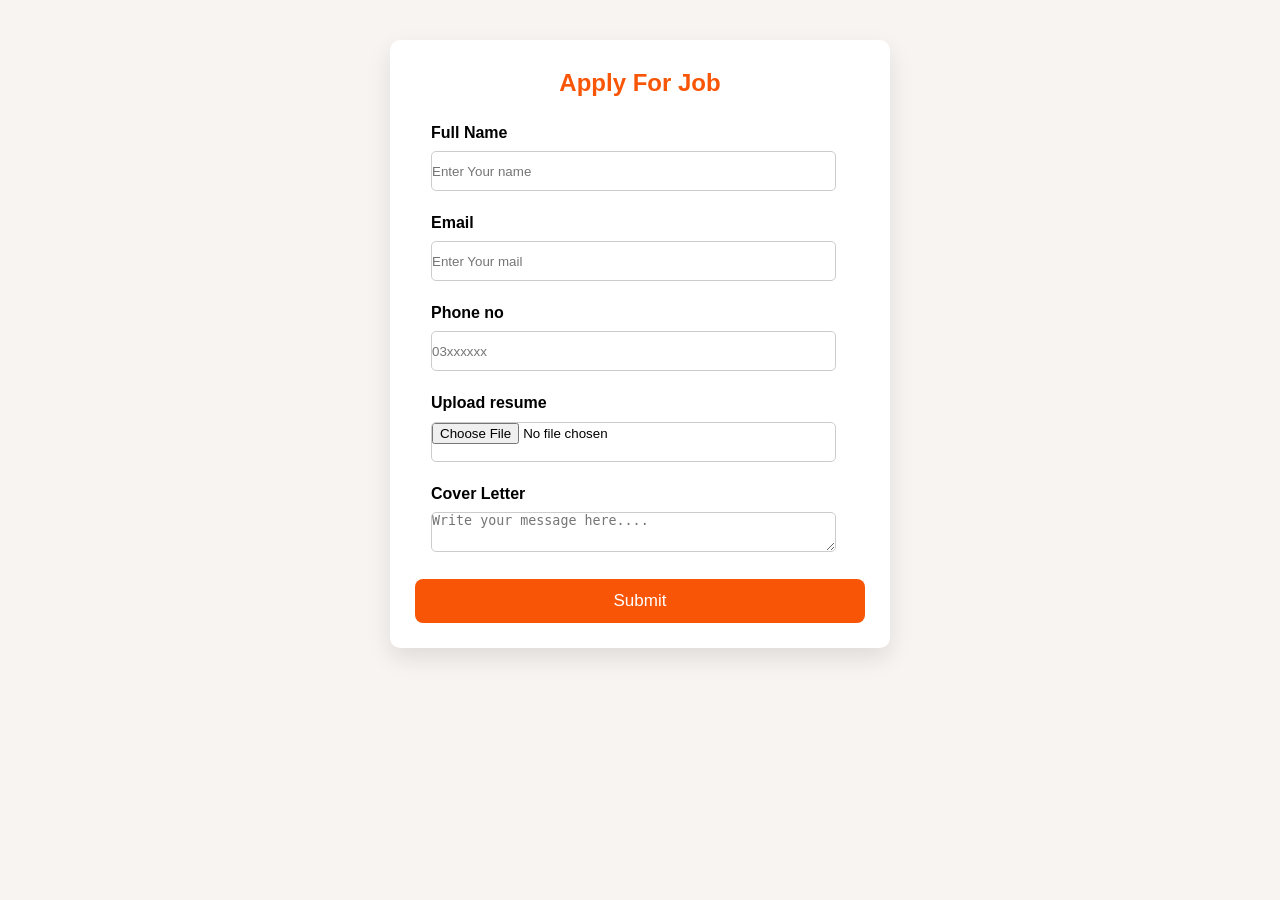
<file: apply.html>
<!DOCTYPE html>
<html lang="en">
<head>
    <meta charset="UTF-8">
    <meta name="viewport" content="width=device-width, initial-scale=1.0">
    <title>Document</title>
    <link rel="stylesheet" href="style.css">
</head>
<body>
    
 <div class="continer">
    <div class="applyjob">
        <h2>Apply For Job</h2>
        <form action="">
            <div class="formfeilds">
                <label for="name">Full Name</label>
                <input type="text" placeholder="Enter Your name">
            </div>
            <div class="formfeilds">
                <label for="name">Email</label>
                <input type="email" placeholder="Enter Your mail">
            </div>
            <div class="formfeilds">
                <label for="phone">Phone no</label>
                <input type="tel" placeholder="03xxxxxx">
            </div>
            <div class="formfeilds">
                <label for="resume">Upload resume</label>
                <input type="file">
            </div>
            <div class="formfeilds">
                <label for="message">Cover Letter</label>
                <textarea placeholder="Write your message here...."></textarea>
            </div>
            <button>Submit</button>
        </form>
       </div>
 </div>
    
</body>
</html>
</file>
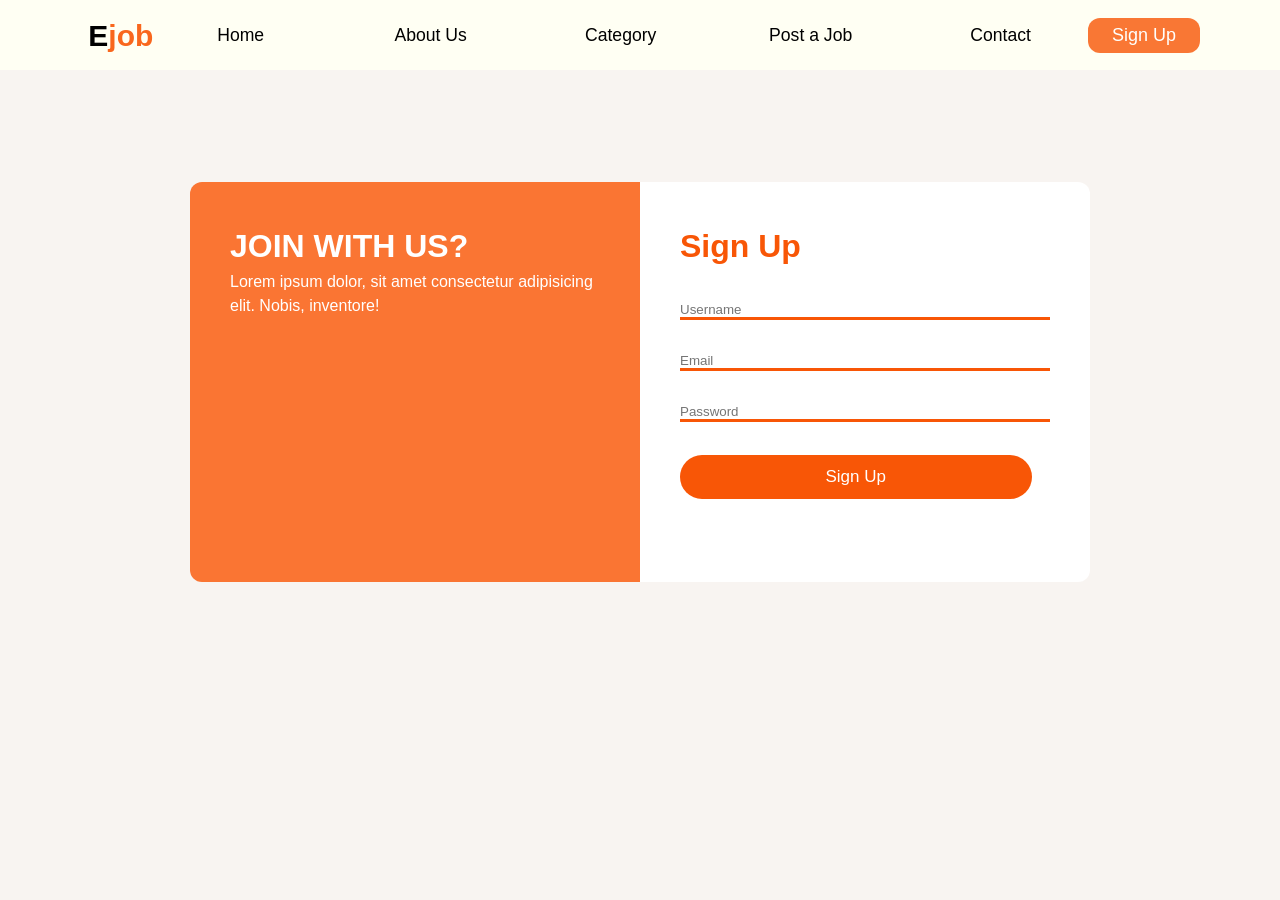
<file: signup.html>
<!DOCTYPE html>
<html lang="en">
<head>
    <meta charset="UTF-8">
    <meta name="viewport" content="width=device-width, initial-scale=1.0">
    <title>Document</title>
    <link rel="stylesheet" href="style.css">
</head>
<body>
    <nav>
        <div class="navbar">
            <div class="logo"><i class="fa-solid fa-briefcase logoicon"></i> &nbsp;E <span>job</span></div>
            <div class="links">
                <a href="index.html">Home</a>
                <a href="index.html#about">About Us</a>
                <a href="index.html#category">Category</a>
                <a href="index.html#post">Post a Job</a>
                <a href="contact.html">Contact</a>
            </div>
            <div class="btn">
<a href="signup.html" ></a>                <button>Sign Up</button>
</div>
        </div>
    </nav>
    <!-- Sign up form -->
   <div class="overlay" id="login">
    <div class="container">
        <div class="sign-up">
            <div class="join">
                <h1>JOIN WITH US?</h1>
                <p>Lorem ipsum dolor, sit amet consectetur adipisicing elit. Nobis, inventore!</p>
            </div>
            <div class="form">
                <h1>Sign Up</h1>
                    <input type="text" placeholder="Username">
                    <input type="text" placeholder="Email">
                    <input type="text" placeholder="Password">
                    
    
                    <button>Sign Up</button>
            </div>
        </div>
    </div>
   </div>
</body>
</html>
</file>
<file: style.css>
* {
  margin: 0;
  padding: 0;
  box-sizing: border-box;
}
html{
  scroll-behavior: smooth;
}
body {
  font-family: "popins", sans-serif;
  line-height: 1.5;
  background-color: #f8f4f1;
}
span {
  opacity: 0.9;
  color: #f85606;
}
/* NavBar */
.navbar {
  width: 100%;
  height: 70px;
  display: flex;
  align-items: center;
  justify-content: space-between;
  background-color: rgba(255, 257, 243, 0.95);
  backdrop-filter: blur(10px);
  gap: 2rem;
}
/* Linnks in navbar */
.navbar .links a {
  display: flex;
align-items: center;
justify-content: space-evenly;
  width: 90px;
  height:30px;
  text-decoration: none;
  color: black;
  /* padding: 30px; */
  font-size: 1.1rem;
  font-weight: 500;
  border-radius: 20px;
  border: 2px solid transparent;
  transition: all 0.7s ease;
  white-space: nowrap;
 
}
/* For responsive */



/* Hovr effect */
.navbar .links a:hover {
  color: #ffffff;
  background-color: #fa7533;
  border: 2px solid #ffffff;
}
/* Nav logo  name*/
.logo {
  margin-left: 5rem;
  font-size: 1.5rem;
  font-weight: 700;
}
/* logo icon */
.logoicon {
  color: #f85606;
  margin-top: 0.43rem;
}
/* nav sign-in button */
.btn button {
  width: 7rem;
  height: 35px;
  margin-right: 5rem;
  border: none;
  border-radius: 12px;
  font-size: 18px;
  background-color: #f85606;
  opacity: 0.8;
  color: #ffffff;
}
/* Hero */
.hero-section {
  height: 40rem;
  display: flex;
  justify-content: space-between;
  background: linear-gradient(135deg, #FBE7D7, #FDF2E9);

  

  /* align-items: center; */
}
.herotext {
  margin-top: 7rem;
  margin-left: 2rem;
}
.herotext h1 {
  font-size: 50px;
  line-height: 1.2;
  letter-spacing: -0.5px;
}
.herotext p {
  font-size: 18px;
}
.searchbar {
  width: 29rem;
  height: 4rem;
  margin-top: 1rem;
  border-radius: 10rem;
  display: flex;
  justify-content: space-around;
  align-items: center;
  background-color: #ffffff;
}
.search {
  width: 100%;
  height: 30px;
  margin-left: 1rem;
  font-size: 15px;
  border: none;
}
.searchbar button {
  width: 40%;
  height: 100%;
  border-radius: 10rem;
  background-color: #f85606;
  color: #ffffff;
  border: none;
}
.hero-img{
  position: relative;
  animation-name: heroimage;
  animation-duration: 2s;
  animation-timing-function: ease-in;
  animation-iteration-count: 4;

}
@keyframes heroimage {
  from{
    top: 0;
    left: 0;
  }
  to{
   top: 0;
   left: 300px;
   right: 20px;
  }
  
}
.heading {
  text-align: center;
  margin-top: 2rem;
}
.heading p {
  color: #555;
  font-size: 17px;
}
/* About Section */

.abouthead {
  margin-left: 3rem;
  margin-top: 3rem;
}
.about {
  display: flex;
  margin-top: 1rem;
  margin-left: 3rem;
  gap: 50px;
  height: 100%;
}

.prices {
  display: flex;
  gap: 50px;
  margin-top: 1rem;
}
.Pricecontent {
  font-size: 20px;
  font-weight: 540;
}

.para {
  margin-top: 2rem;
  font-size: 18px;
}
.image1 img {
  border-radius: 15px;
}
.image1 img {
  width: 700px;
  position: absolute;
  z-index: -1;
}
.image2 img {
  width: 400px;
  margin-left: 30rem;
  margin-top: 12rem;
}
/* Browse part start here */
.browsehead {
  margin-top: 12rem;
  text-align: center;
  line-height: 2;
}
.browsepara {
  text-align: center;
}
.jobicons {
  width: 60px;
  height: 50px;
  border-radius: 5px;
  color: #ffffff;
  background-color: #f85606;

  display: flex;
  justify-content: center;
  align-items: center;
  margin-left: 7rem;
  font-size: 2rem;
}

.browsejob {
  display: flex;
  justify-content: space-evenly;
  align-items: center;
  flex-wrap: wrap;
  
}
.job {
  width: 22%;
  height: 18%;
  background-color: #ffffff;
  align-items: center;
  margin: 20px;
  padding: 3rem;
  border-radius: 15px;
  text-align: center;
  box-shadow: 0 5px 2px 2px rgba(0, 0, 0, 0.1);
  line-height: 1.6;
  transition: all 0.3s ease;
}
.job:hover{
  transform: translateY(-8px);
  box-shadow: 0 20px 40px rgba(0,0,0,0.08);
}
.job p {
  font-size: 18px;
  font-weight: 540;
}

.view a {
  text-decoration: none;
  color: #f85606;
  font-size: 20px;
}
.view a:hover {
  color: #ffffff;
}
.view:hover {
  background-color: #f85606;
  color: #ffffff;
}
.view {
  width: 220px;
  height: 50px;
  border: 1px solid #f85606;
  display: flex;
  justify-content: center;
  align-items: center;
  border-radius: 20px;
  margin-left: 40rem;
  margin-top: 1rem;
}
.viewdetail {
  width: 50%;
  height: 30px;
  margin-left: 5rem;
  border: 2px solid #f85606;
  border-radius: 5px;
  margin-top: 1rem;
}
.viewdetail a {
  color: #f85606;
  text-decoration: none;
  font-size: 17px;
}
.viewdetail:hover {
  background-color: #f85606;
  color: #f8f4f1;
}
.viewdetail a:hover {
  color: #ecfeff;
}
/* Job -Description */
.job-name {
  border-bottom: 2px solid #f85606;
}
.view-job {
  margin-top: 2rem;
  margin-left: 5rem;
  display: flex;
  justify-content: center;
  align-items: center;
}
.job-description h3 {
  margin-top: 2rem;
}

.jobdetails {
  height: 650px;
  background-color: #ffffff;
  width: 50%;
  border-radius: 12px;
  box-shadow: 0 2px 3px 4px rgba(0, 0, 0, 0.1);
  padding: 50px;
}

.save {
  margin-left: 25rem;
  margin-top: 1rem;
}
.save button {
  width: 5rem;
  height: 1.9rem;
  background-color: #f85606;
  color: #ffffff;
  border: none;
  font-size: 17px;
}
.backpage a{
  text-decoration: none;
  color: #e85d00;
  margin-left: 1rem;
}
.backpage span{
  margin-left: 1rem;
}

/* Apply Form */
.continer{
  display: flex;
  justify-content:center;
  align-items: center;
}
.applyjob{
 
  width: 500px;
  margin: 40px;
  background-color: #fff;
  padding: 25px;
  border-radius: 10px;
  box-shadow: 0 10px 25px rgba(0, 0, 0, 0.1);
}
.applyjob h2{
  text-align: center;
  color: #f85606;
  margin-bottom: 20px;

}
.formfeilds{
  margin-bottom: 20px;
}
.formfeilds label {
  display: block;
  margin-bottom: 6px;
  font-weight: 600;
  margin-left: 1rem;
 
}
.formfeilds input{
  width: 90%;
  height: 40px;
  border-radius: 5px;
  border: 1px solid #ccc;
  outline: none;
  margin-left: 1rem;
}
.formfeilds textarea{
  width: 90%;
  height: 40px;
  border-radius: 5px;
  border: 1px solid #ccc;
  outline: none;
  margin-left: 1rem;

}
.formfeilds input:focus ,textarea:focus{
  border-color: #f85606;
}
.applyjob button{
  width: 100%;
  padding: 12px;
  border-radius: 8px;
  background-color: #f85606;
  color: #ffffff;
  font-size: 17px;
  border: none;
  transition: 0.3s;
}
.applyjob 
button:hover {
  background: #e85d00;
}


/* Post form */
.postjob {
  display: flex;
  justify-content: center;
  align-items: center;
  margin-top: 1rem;
}
.job-form {
  display: flex;
  flex-direction: column;
  gap: 30px;
}

/* Row → left to right */
.form-row {
  display: flex;
  gap: 30px;
}

/* Each input box */
.post-field{
  width: 50%;

  display: flex;
  flex-direction: column;
}
.post-field select {
  height: 40px;
}
.post-field label {
  font-size: 17px;
  font-weight: 550;
}
.post-field input {
  width: 500px;
  height: 40px;
}
.apply {
  width: 100%;
}
.apply textarea {
  height: 80px;
}
.post-field button {
  height: 40px;
  border-radius: 12px;
  background-color: #f85606;
  color: #ffffff;
  font-size: 17px;
  font-weight: 540;
  border: none;
}
/* Sign Up */

.container {
  display: flex;
  justify-content: center;
  align-items: center;
  margin-top: 7rem;
}
.sign-up {
  width: 900px;
  height: 400px;
  border-radius: 10px;
  display: flex;
}
.join {
  width: 50%;
  padding: 40px;
  background-color: #fa7533;
  color: #ffffff;
  border-radius: 12px 0 0 12px;
}

.form {
  width: 50%;
  padding: 40px;
  color: #f85606;
  background-color: #ffffff;
  border-radius: 0 12px 12px 0;
}
.form input {
  width: 100%;
  background: transparent;
  border: none;
  border-bottom: 3px solid #f85606;
  outline: none;
  margin-top: 2rem;
}

.form button {
  width: 95%;
  padding: 12px;
  border: none;
  border-radius: 25px;
  margin-top: 2rem;
  font-size: 17px;
  font-weight: 540;
  background-color: #f85606;
  color: #ffffff;
}

/* Latest Job */
.topjob p {
  font-size: 16px;
}

.head {
  margin-top: 2rem;
}
.topjob {
  display: flex;
  flex-wrap: wrap;
  gap: 20px;
  justify-content: center;
}
.latestjob {
  background-color: #fff;
  width: 25rem;
  height: 17rem;
  padding-left: 17px;
  border-radius: 12px;
  box-shadow: 0 5px 5px rgb(0, 0, 0.7);
  margin-top: 25px;
}
.latestcontent {
  margin-top: 15px;
  display: flex;
  gap: 10px;
}
.details {
  margin-top: 5px;
}
.price {
  display: flex;
  justify-content: space-around;
  margin-top: 20px;
  border-radius: 3px;
  text-align: center;
}
.position {
  width: 7rem;
  height: 1.5rem;
  background: #eef2ff;
  color: #3730a3;
}
.time {
  width: 5rem;
  background: #eef2ff;
  color: #f5a742;
}
.pricedetail {
  width: 7.2rem;
  background: #ecfeff;
  color: #0f766e;
}






/* Contact */

.joinus {
  display: flex;
  justify-content: space-evenly;
}

.form2 {
  height: 700px;
  width: 500px;
  display: flex;
  justify-content: space-evenly;

  background-color: #ffffff;
  padding-left: 20px;
  margin-top: 10px;
  border: 2px solid black;
}

.message {
  padding-top: 70px;
}
.message1 {
  padding-top: 10px;
}
.name {
  height: 30px;
  width: 300px;
}
.textarea {
  height: 40px;
  width: 300px;
}
.border {
  border-radius: 4px;
}
.form3 {
  height: 600px;
  width: 500px;

  background-color: #ffffff;
  padding-left: 20px;
  margin-top: 10px;
  border: 2px solid black;
  border-radius: 10px;
}
.border1 {
  height: 40px;
  width: 40px;
  background-color: white;
  border-radius: 4px;
  align-items: center;
  justify-content: space-evenly;
  color: #f85606;
  background-color: #fdd5a0;
}
.logo {
  display: flex;
  font-size: 30px;
}
.location {
  display: flex;
  align-items: center;
}
.location2 {
  display: block;
  margin-left: 20px;
}
.para1 {
  padding-top: 5px;
}

.form2 button {
  width: 70%;
  height: 5%;
  background-color: #f85606;
  color: #ffffff;
  border: none;
  border-radius: 4px;
}
.logo3 {
  height: 50px;
  width: 50px;
  background-color: white;
  border-radius: 50px;
  margin-right: 20px;
  justify-content: space-evenly;
  align-items: center;
  text-align: center;
}
/* Footer */
.fotter {
  height: 19rem;
  display: flex;
  justify-content: space-around;
  margin-top: 5rem;
  background-color: #243447
  ;
  color: #ffffff;
  border-bottom: 1px solid gray;
  padding-top: 20px;
}
.footer-icons {
  margin-top: 1rem;
  display: flex;
  gap: 30px;
  justify-content: center;
  margin-right: 4rem;
  align-items: center;
  text-align: center;

}
.iconstyle {
  width:40px;
  height: 40px;
  border-radius: 50%;
  background-color: #f85606;
  padding-top: 1rem;
  font-size: 19px;
}

.head p {
  font-size: 19px;
}
.links {
  display: flex;
  gap: 100px;
}

ul a {
  display: block;
  text-decoration: none;
  margin-top: 1rem;
  color: #ffffff;
}
.bottom {
  display: flex;
  justify-content: center;
  align-items: center;
  background-color: #243447
  ;
  color: #ffffff;
  height: 70px;
}

/* =====================================
   RESPONSIVE DESIGN - TABLETS
===================================== */

@media (max-width: 1024px) {

  .logo {
    margin-left: 2rem;
  }

  .navbar .btn button {
    margin-right: 2rem;
  }

  .hero-section {
    height: auto;
    min-height: 550px;
    padding: 40px 4%;
    align-items: center;
    gap: 20px;
  }

  .herotext {
    margin: 2rem 0;
  }

  .herotext h1 {
    font-size: 40px;
  }

  .hero-img {
    max-width: 45%;
  }

  .hero-img img {
    max-width: 100%;
    height: auto;
  }

  .about {
    margin: 2rem;
    gap: 25px;
  }

  .image1 img {
    width: 55%;
  }

  .image2 img {
    width: 35%;
    margin-left: 25%;
    margin-top: 10rem;
  }

  .job {
    width: 40%;
  }

  .jobicons {
    margin: 0 auto 15px;
  }

  .view {
    margin: 2rem auto;
  }

  .jobdetails {
    width: 80%;
    height: auto;
  }

  .save {
    margin-left: auto;
  }

  .post-field input {
    width: 100%;
  }

  .sign-up {
    width: 90%;
  }

  .latestjob {
    max-width: 45%;
  }

  .joinus {
    flex-wrap: wrap;
    gap: 25px;
  }

  .fotter {
    height: auto;
    padding: 30px 4%;
    gap: 30px;
    flex-wrap: wrap;
  }

  .footer-icons {
    margin-right: 0;
  }

  .links {
    gap: 40px;
  }
}


/* =====================================
   RESPONSIVE DESIGN - MOBILE
===================================== */

@media (max-width: 768px) {

  /* NAVBAR */

  .navbar {
    height: auto;
    padding: 15px 4%;
    flex-wrap: wrap;
    justify-content: space-between;
    gap: 15px;
  }

  .logo {
    margin: 0;
    font-size: 1.3rem;
  }

  .navbar .links {
    width: 100%;
    display: flex;
    justify-content: center;
    flex-wrap: wrap;
    gap: 5px;
    order: 3;
  }

  .navbar .links a {
    width: auto;
    padding: 5px 10px;
    font-size: 14px;
  }

  .navbar .btn button {
    margin: 0;
    width: 90px;
    font-size: 15px;
  }


  /* HERO SECTION */

  .hero-section {
    flex-direction: column;
    height: auto;
    min-height: auto;
    padding: 40px 6%;
    text-align: center;
  }

  .herotext {
    margin: 1rem 0;
    width: 100%;
  }

  .herotext h1 {
    font-size: 34px;
  }

  .herotext p {
    font-size: 16px;
  }

  .searchbar {
    width: 100%;
    max-width: 450px;
    margin: 20px auto;
  }

  .hero-img {
    max-width: 100%;
    width: 100%;
    animation: none;
    display: flex;
    justify-content: center;
  }

  .hero-img img {
    width: 100%;
    max-width: 400px;
    height: auto;
  }


  /* ABOUT SECTION */

  .abouthead {
    margin: 35px 5% 15px;
  }

  .about {
    flex-direction: column;
    height: auto;
    margin: 20px 5%;
    gap: 20px;
  }

  .prices {
    flex-wrap: wrap;
    gap: 20px;
  }

  .Pricecontent {
    font-size: 17px;
  }

  .para {
    margin-top: 1rem;
    font-size: 16px;
  }

  .image1 img {
    position: relative;
    width: 100%;
    max-width: 100%;
  }

  .image2 img {
    width: 80%;
    max-width: 350px;
    display: block;
    margin: 20px auto;
  }


  /* BROWSE JOBS */

  .browsehead {
    margin-top: 3rem;
    padding: 0 10px;
  }

  .browsepara {
    padding: 0 15px;
  }

  .browsejob {
    justify-content: center;
    gap: 15px;
    padding: 10px;
  }

  .job {
    width: 44%;
    margin: 5px;
    padding: 25px 15px;
    height: auto;
  }

  .jobicons {
    margin: 0 auto 15px;
  }

  .job p {
    font-size: 16px;
  }

  .view {
    margin: 25px auto;
    max-width: 90%;
  }

  .viewdetail {
    width: 100%;
    max-width: 180px;
    margin: 15px auto;
  }


  /* JOB DETAILS */

  .view-job {
    margin: 20px 0;
    padding: 0 15px;
  }

  .jobdetails {
    width: 100%;
    height: auto;
    padding: 25px 20px;
  }

  .save {
    margin: 15px 0;
    text-align: right;
  }

  .job-description h3 {
    margin-top: 20px;
  }


  /* APPLY FORM */

  .continer {
    padding: 15px;
  }

  .applyjob {
    width: 100%;
    max-width: 500px;
    margin: 15px 0;
    padding: 20px;
  }

  .formfeilds label,
  .formfeilds input,
  .formfeilds textarea {
    margin-left: 0;
  }

  .formfeilds input,
  .formfeilds textarea {
    width: 100%;
  }


  /* POST JOB FORM */

  .postjob {
    padding: 15px;
  }

  .job-form {
    width: 100%;
    gap: 20px;
  }

  .form-row {
    flex-direction: column;
    gap: 15px;
  }

  .post-field {
    width: 100%;
  }

  .post-field input,
  .post-field select {
    width: 100%;
    max-width: 100%;
  }


  /* SIGN UP */

  .container {
    margin-top: 3rem;
    padding: 15px;
  }

  .sign-up {
    width: 100%;
    height: auto;
    flex-direction: column;
  }

  .join,
  .form {
    width: 100%;
    padding: 30px 25px;
    border-radius: 10px;
  }

  .form input {
    margin-top: 1.5rem;
  }


  /* LATEST JOBS */

  .topjob {
    padding: 10px;
  }

  .latestjob {
    width: 100%;
    max-width: 450px;
    height: auto;
    min-height: 260px;
    padding: 20px;
  }

  .latestcontent {
    flex-wrap: wrap;
  }

  .price {
    flex-wrap: wrap;
    gap: 10px;
  }


  /* CONTACT */

  .joinus {
    flex-direction: column;
    align-items: center;
    padding: 15px;
  }

  .form2,
  .form3 {
    width: 100%;
    max-width: 500px;
    height: auto;
    min-height: 400px;
    padding: 20px;
    margin: 10px 0;
  }

  .message {
    padding-top: 20px;
  }

  .name,
  .textarea {
    width: 100%;
    max-width: 300px;
  }

  .form2 button {
    width: 100%;
    height: 40px;
  }


  /* FOOTER */

  .fotter {
    height: auto;
    flex-direction: column;
    align-items: flex-start;
    padding: 35px 7%;
    gap: 25px;
  }

  .footer-icons {
    justify-content: flex-start;
    margin: 15px 0;
    gap: 20px;
  }

  .links {
    flex-wrap: wrap;
    gap: 30px;
  }

  .bottom {
    text-align: center;
    padding: 15px;
    height: auto;
    font-size: 14px;
  }
}


/* =====================================
   RESPONSIVE DESIGN - SMALL PHONES
===================================== */

@media (max-width: 480px) {

  .herotext h1 {
    font-size: 29px;
  }

  .herotext p {
    font-size: 15px;
  }

  .searchbar {
    height: 50px;
  }

  .search {
    font-size: 13px;
    margin-left: 10px;
    min-width: 0;
  }

  .searchbar button {
    width: 35%;
    font-size: 13px;
  }

  .job {
    width: 100%;
    max-width: 350px;
  }

  .browsehead {
    font-size: 24px;
  }

  .jobdetails {
    padding: 20px 15px;
  }

  .applyjob {
    padding: 18px 15px;
  }

  .join,
  .form {
    padding: 25px 18px;
  }

  .latestjob {
    padding: 15px;
  }

  .price {
    justify-content: flex-start;
  }

  .form2,
  .form3 {
    padding: 15px;
  }

  .logo {
    font-size: 1.1rem;
  }

  .navbar .links a {
    font-size: 13px;
    padding: 5px 7px;
  }

  .links {
    gap: 15px;
  }

  .footer-icons {
    gap: 15px;
  }
}


/* PREVENT HORIZONTAL SCROLLING */

html,
body {
  width: 100%;
  overflow-x: hidden;
}

img {
  max-width: 100%;
}
</file>
